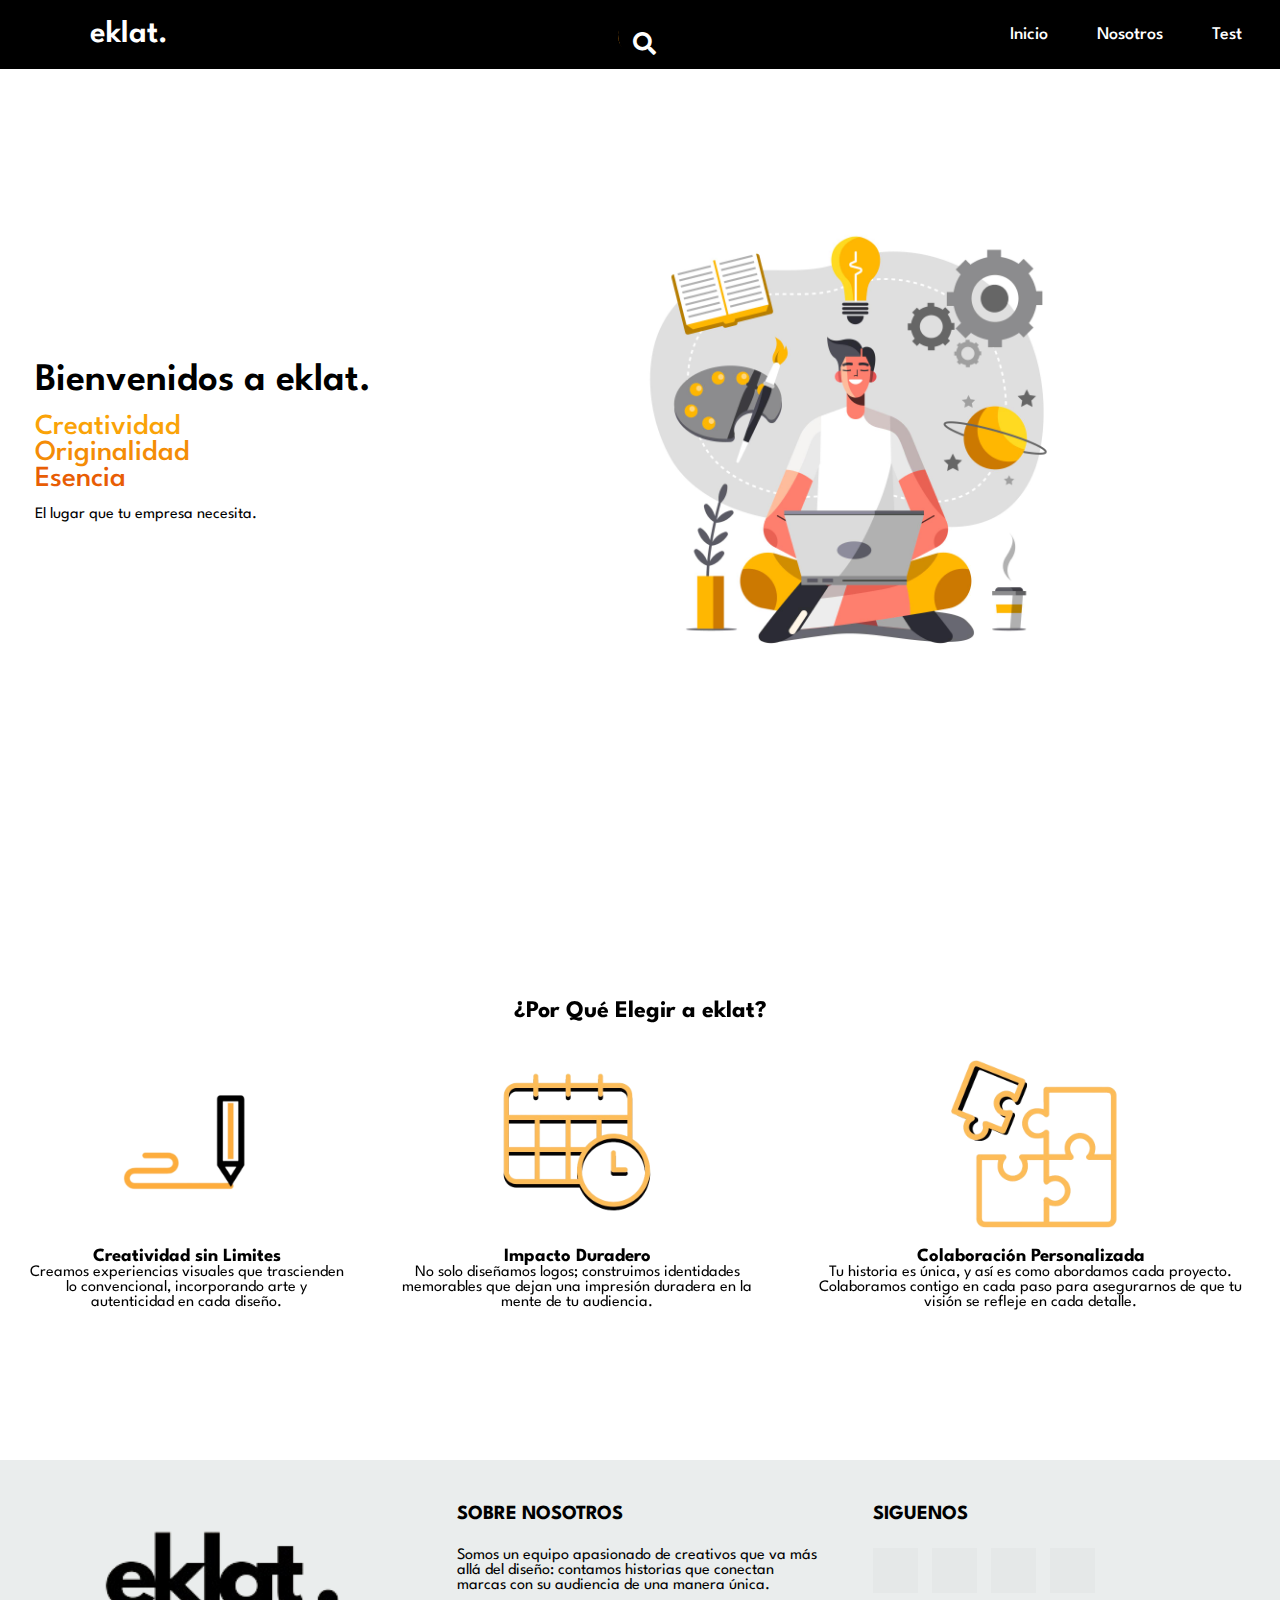
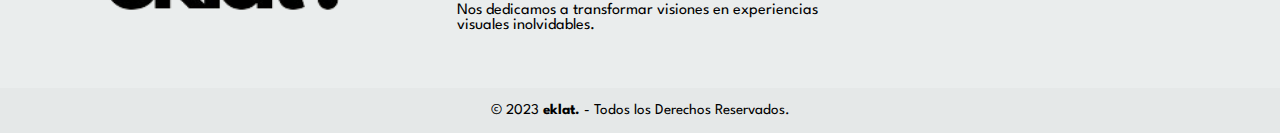
<file: index.html>
<!DOCTYPE html>
<html lang="en">
<head>
    <meta charset="UTF-8">
    <meta name="viewport" content="width=device-width, initial-scale=1.0">
    <link rel="stylesheet" href="https://use.fontawesome.com/releases/v5.6.3/css/all.css">
    <link rel="stylesheet" href="./index.css">
    <title>eklat.</title>
</head>
<body>
    
<header class="encabezado">
    <a href="/inicio.html" class="logo">eklat.</a>

    <nav class="barra">
        <a href="./index.html">Inicio</a>
        <a href="./indexs/nosotros.html">Nosotros</a>
        <a href="./indexs/test.html">Test</a>
        <div class="container">
            <input type="text" placeholder="Buscar">
            <div class="btn">
                <i class="fa fa-search"></i>
            </div>
        </div>
    </nav>

</header>

<section class="home">
    <div class="contenido">
        <h1>Bienvenidos a <span>eklat.</span></h1>
        <br>
        <h3><span class="span1">Creatividad</span></h3>
        <h3><span class="span2">Originalidad</span></h3>
        <h3><span class="span3">Esencia</span></h3>
        <br>
        <p>El lugar que tu empresa necesita.</p>
        <br>
   

        
    </div>
    <div class="imge">
        <img src="./images/crear.jpg" alt="">
    </div>
</section>

<section class="caracteristicas">

    <div class="container_caracteristicas">
        <h2>¿Por Qué Elegir a eklat?</h2>
        <div class="caracteristicas-group">

            <div class="caracteristica1">
                <img src="./images/pencil.png" alt="">
                <h3>Creatividad sin Limites</h3>
                <p>Creamos experiencias visuales que trascienden lo convencional, incorporando arte y autenticidad en cada diseño.</p>
            </div>
            <div class="caracteristica2">
                <img class="img" src="./images/calendar.png" alt="">
                <h3>Impacto Duradero</h3>
                <p>No solo diseñamos logos; construimos identidades memorables que dejan una impresión duradera en la mente de tu audiencia.</p>
            </div>
            <div class="caracteristica3">
                <img class="img" src="./images/puzzle.png" alt="">
                <h3>Colaboración Personalizada</h3>
                <p>Tu historia es única, y así es como abordamos cada proyecto. Colaboramos contigo en cada paso para asegurarnos de que tu visión se refleje en cada detalle.</p>
            </div>

        </div>
    </div>

</section>

<footer class="pie-pagina">
    <div class="grupo-1">
        <div class="box">
            <figure>
                <a href="#">
                    <img src="./images/eklatcut.png">
                </a>
            </figure>
        </div>
        <div class="box">
            <h2>SOBRE NOSOTROS</h2>
            <p>Somos un equipo apasionado de creativos que va más allá del diseño: contamos historias que conectan marcas con su audiencia de una manera única.</p>
            <p>Nos dedicamos a transformar visiones en experiencias visuales inolvidables.</p>
        </div>
        <div class="box">
            <h2>SIGUENOS</h2>
            <div class="red-social">
                <a href="./indexs/404.html" class="fa fa-facebook"></a>
                <a href="./indexs/404.html" class="fa fa-instagram"></a>
                <a href="./indexs/404.html" class="fa fa-twitter"></a>
                <a href="./indexs/404.html" class="fa fa-youtube"></a>
            </div>
        </div>
    </div>
    <div class="grupo-2">
        <small>&copy; 2023 <b>eklat.</b> - Todos los Derechos Reservados.</small>
    </div>
</footer>
<script  src="./JavaScript/inicio.js" ></script>
</body>
</html>
</file>
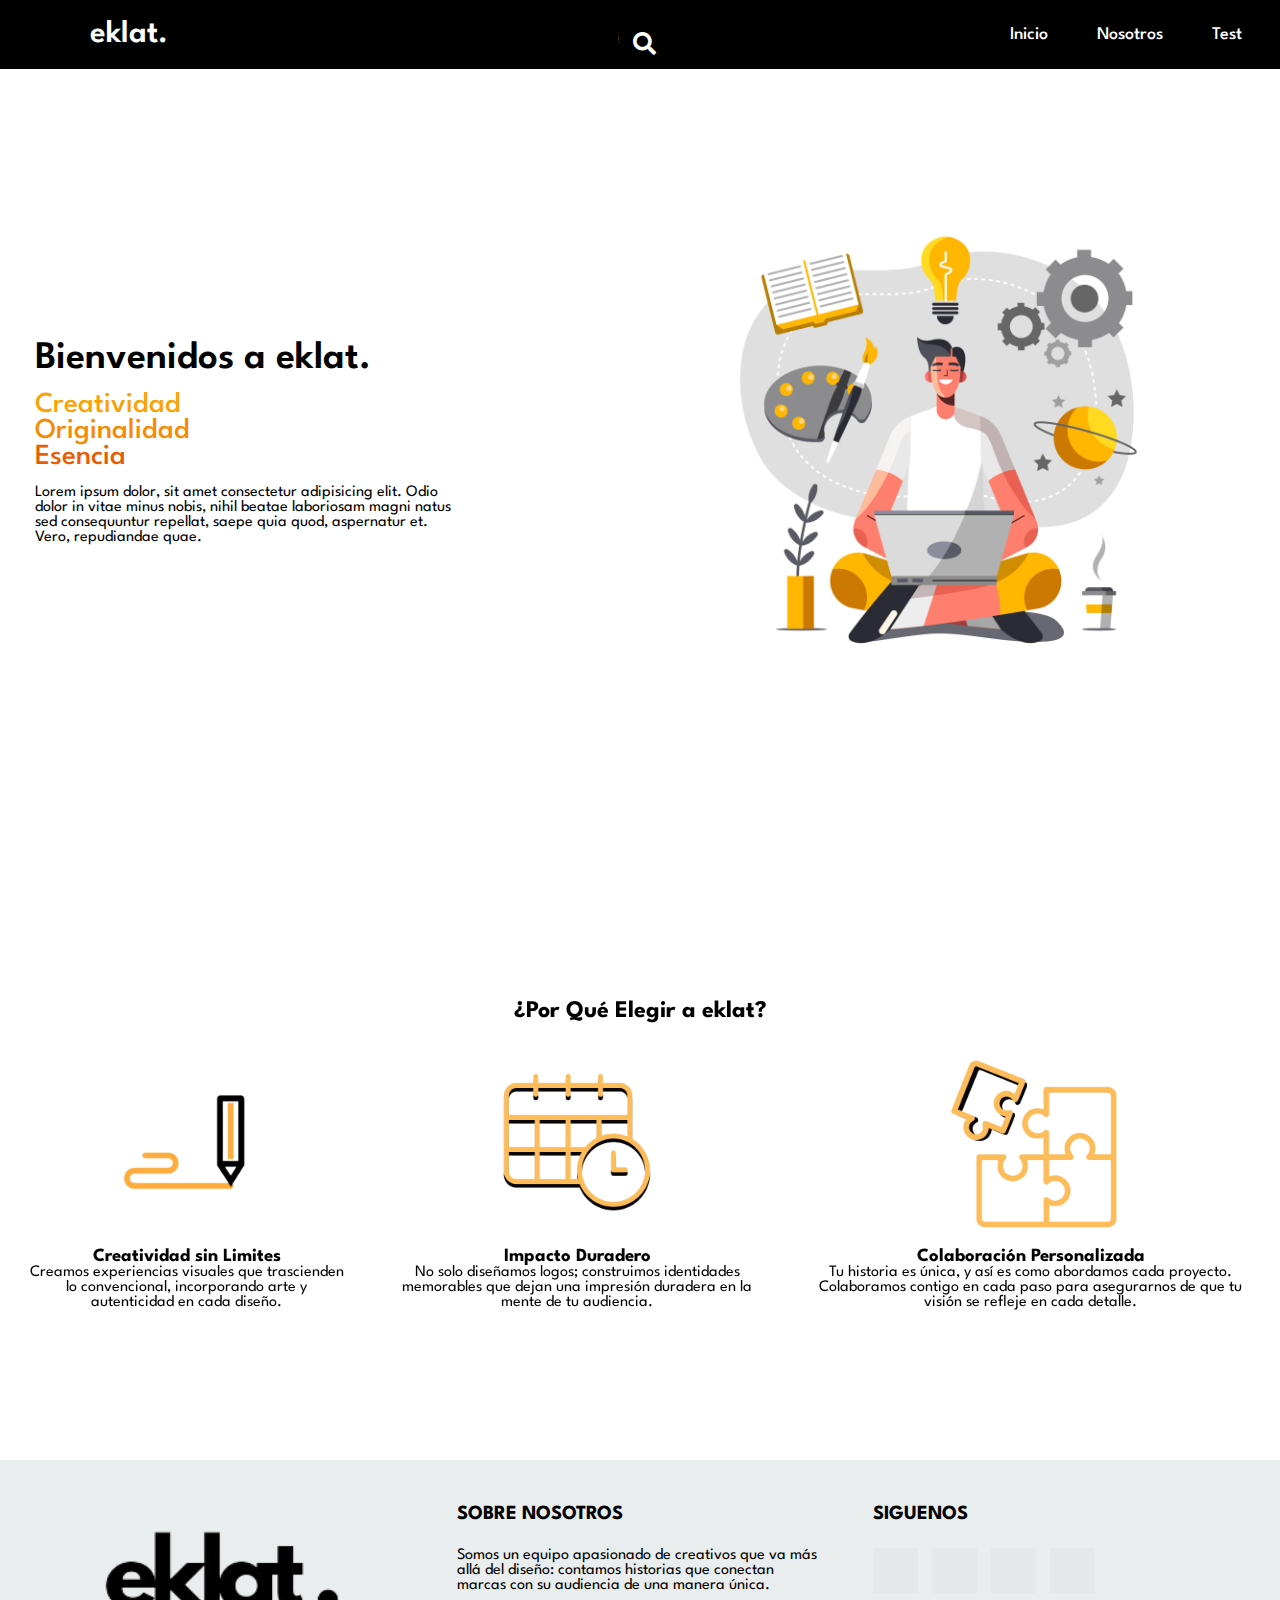
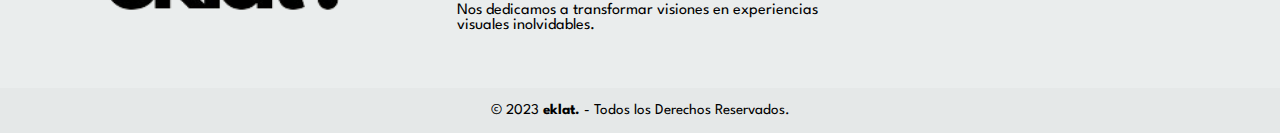
<file: inicio.html>
<!DOCTYPE html>
<html lang="en">
<head>
    <meta charset="UTF-8">
    <meta name="viewport" content="width=device-width, initial-scale=1.0">
    <link rel="stylesheet" href="https://use.fontawesome.com/releases/v5.6.3/css/all.css">
    <link rel="stylesheet" href="./inicio.css">
    <title>eklat.</title>
</head>
<body>
    
<header class="encabezado">
    <a href="/inicio.html" class="logo">eklat.</a>

    <nav class="barra">
        <a href="./inicio.html">Inicio</a>
        <a href="./indexs/nosotros.html">Nosotros</a>
        <a href="./indexs/test.html">Test</a>
        <div class="container">
            <input type="text" placeholder="Buscar">
            <div class="btn">
                <i class="fa fa-search"></i>
            </div>
        </div>
    </nav>

</header>

<section class="home">
    <div class="contenido">
        <h1>Bienvenidos a <span>eklat.</span></h1>
        <br>
        <h3><span class="span1">Creatividad</span></h3>
        <h3><span class="span2">Originalidad</span></h3>
        <h3><span class="span3">Esencia</span></h3>
        <br>
        <p>Lorem ipsum dolor, sit amet consectetur adipisicing elit. Odio dolor in vitae minus nobis, nihil beatae laboriosam magni natus sed consequuntur repellat, saepe quia quod, aspernatur et. Vero, repudiandae quae.</p>
        <br>
   

        
    </div>
    <div class="imge">
        <img src="./images/crear.jpg" alt="">
    </div>
</section>

<section class="caracteristicas">

    <div class="container_caracteristicas">
        <h2>¿Por Qué Elegir a eklat?</h2>
        <div class="caracteristicas-group">

            <div class="caracteristica1">
                <img src="./images/pencil.png" alt="">
                <h3>Creatividad sin Limites</h3>
                <p>Creamos experiencias visuales que trascienden lo convencional, incorporando arte y autenticidad en cada diseño.</p>
            </div>
            <div class="caracteristica2">
                <img class="img" src="./images/calendar.png" alt="">
                <h3>Impacto Duradero</h3>
                <p>No solo diseñamos logos; construimos identidades memorables que dejan una impresión duradera en la mente de tu audiencia.</p>
            </div>
            <div class="caracteristica3">
                <img class="img" src="./images/puzzle.png" alt="">
                <h3>Colaboración Personalizada</h3>
                <p>Tu historia es única, y así es como abordamos cada proyecto. Colaboramos contigo en cada paso para asegurarnos de que tu visión se refleje en cada detalle.</p>
            </div>

        </div>
    </div>

</section>

<footer class="pie-pagina">
    <div class="grupo-1">
        <div class="box">
            <figure>
                <a href="#">
                    <img src="./images/eklatcut.png">
                </a>
            </figure>
        </div>
        <div class="box">
            <h2>SOBRE NOSOTROS</h2>
            <p>Somos un equipo apasionado de creativos que va más allá del diseño: contamos historias que conectan marcas con su audiencia de una manera única.</p>
            <p>Nos dedicamos a transformar visiones en experiencias visuales inolvidables.</p>
        </div>
        <div class="box">
            <h2>SIGUENOS</h2>
            <div class="red-social">
                <a href="./indexs/404.html" class="fa fa-facebook"></a>
                <a href="./indexs/404.html" class="fa fa-instagram"></a>
                <a href="./indexs/404.html" class="fa fa-twitter"></a>
                <a href="./indexs/404.html" class="fa fa-youtube"></a>
            </div>
        </div>
    </div>
    <div class="grupo-2">
        <small>&copy; 2023 <b>eklat.</b> - Todos los Derechos Reservados.</small>
    </div>
</footer>
<script  src="./JavaScript/inicio.js" ></script>
</body>
</html>
</file>
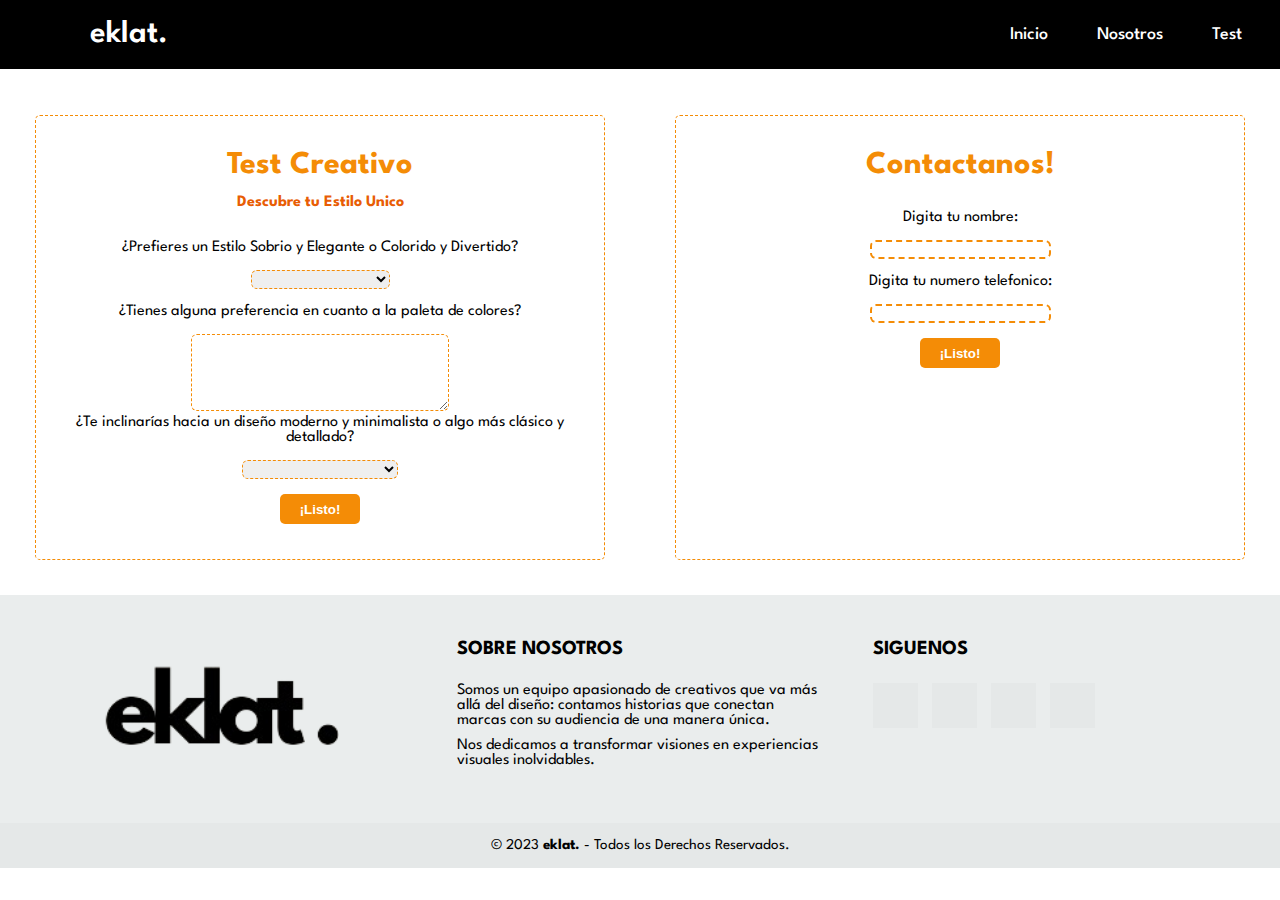
<file: indexs/test.html>
<!DOCTYPE html>
<html lang="en">
<head>
    <meta charset="UTF-8">
    <meta name="viewport" content="width=device-width, initial-scale=1.0">
    <link rel="stylesheet" href="../styles/test.css">
    <title>eklat.</title>
</head>
<body>
    <header class="encabezado">
        <a href="../index.html" class="logo">eklat.</a>
    
        <nav class="barra">
            <a href="../index.html">Inicio</a>
            <a href="../indexs/nosotros.html">Nosotros</a>
            <a href="../indexs/test.html">Test</a>
        </nav>
    
    </header>
<div class="forms">
    <div class="form">
        <h1>Test Creativo</h1>
        <br>
        <h4>Descubre tu Estilo Unico</h4>
        <br> <br>
        <form class="formulario" action="">
            <label class="etiqueta" for="">¿Prefieres un Estilo Sobrio y Elegante o Colorido y Divertido?</label> 
            <br>
            <br>
            <select class="option" name="" id="">
                <option value=""></option>
                <option value="">Sobrio y Elegante</option>
                <option value="">Divertido y Colorido</option>
            </select>
            <br> <br>
            <label class="etiqueta" for="">¿Tienes alguna preferencia en cuanto a la paleta de colores?</label>
            <br> <br>
            <textarea class="option"  name="" id="" cols="30" rows="5"></textarea>
            <br>
            <label class="etiqueta" for="">¿Te inclinarías hacia un diseño moderno y minimalista o algo más clásico y detallado?</label>
            <br> <br>
            <select  class="option" name="" id="">
                <option value=""></option>
                <option value="">Moderno y Minimalista</option>
                <option  value="">Clásico y Detallado</option>
            </select>
            <br> <br>
            <button class="btn_sub" type="submit">¡Listo!</button>
        </form>
    </div>

    <div class="form">

        <h1>Contactanos!</h1>

        <form class="formulario" action="" class="formulario">
            <br><br>
            <label class="etiqueta" for="">Digita tu nombre:</label>
            <br><br>
            <input class="option" type="text">
            <br><br>
            <label class="etiqueta" for="text">Digita tu numero telefonico:</label>
            <br><br>
            <input class="option" type="text">
            <br><br>
            <button class="btn_sub" type="submit">¡Listo!</button>
        </form>

    </div>
</div>
    <footer class="pie-pagina">
        <div class="grupo-1">
            <div class="box">
                <figure>
                    <a href="#">
                        <img src="../images/eklatcut.png">
                    </a>
                </figure>
            </div>
            <div class="box">
                <h2>SOBRE NOSOTROS</h2>
                <p>Somos un equipo apasionado de creativos que va más allá del diseño: contamos historias que conectan marcas con su audiencia de una manera única.</p>
                <p>Nos dedicamos a transformar visiones en experiencias visuales inolvidables.</p>
            </div>
            <div class="box">
                <h2>SIGUENOS</h2>
                <div class="red-social">
                    <a href="./indexs/404.html" class="fa fa-facebook"></a>
                    <a href="./indexs/404.html" class="fa fa-instagram"></a>
                    <a href="./indexs/404.html" class="fa fa-twitter"></a>
                    <a href="./indexs/404.html" class="fa fa-youtube"></a>
                </div>
            </div>
        </div>
        <div class="grupo-2">
            <small>&copy; 2023 <b>eklat.</b> - Todos los Derechos Reservados.</small>
        </div>
    </footer>
</body>
</html>
</file>
<file: index.css>
@import url('https://fonts.googleapis.com/css2?family=League+Spartan:wght@100..900&display=swap');

*{
    margin: 0;
    padding: 0;
}

.logo{
    font-family: "League Spartan", sans-serif;
    font-size: 32px;
    text-decoration: none;
    color: #fff;
    font-weight: 600;
}

.encabezado{
    position: fixed;
    top: 0;
    left: 0;
    width: 90%;
    padding: 20px 90px;
    background: #000000;
    display: flex;
    justify-content: space-between;
    align-items: center;
    font-family: "League Spartan", sans-serif;
}

.barra a{
    font-size: 18px;
    font-weight: 500;
    text-decoration: none;
    color: #fff;
    margin-left: 45px;
}

.barra a:hover{
    color: #f48c06;
}

.home{
    width: 100%;
    height: 100vh;
    box-sizing: border-box;
    display: flex;
    align-items: center;
    padding-left: 35px;
    padding-right: 50px;
}

.imge{
    text-align: right;
    margin-left: 20%;
    margin-right: 50px;
}

.imge img{
    height: 480px;
    width: 480px;
}
.contenido{
    font-family: "League Spartan", sans-serif;
    max-width: 630px;
}

.contenido h1{
    font-size: 39px;
    font-weight: 600;
}

.contenido h3{
    font-size: 29px;
    font-weight: 500;
}

.span1{
    color: #faa307;
}

.span2{
    color: #f48c06;
}

.span3{
    color: #e85d04;
}

.btn_test{
    background-color: #faa307;
    height: 20px;
    width: 100px;
    padding-top: 12px;
    padding-bottom: 9px;
    padding-left: 25px;
    padding-right: 20px;
    border-radius: 2px;
}

.btn{
    text-decoration: none;
    color: #fff;
}

.caracteristicas{
    padding: 100px 0;
    position: relative;
    background: transparent;
}

.container_caracteristicas{
    text-align: center;
}

.container_caracteristicas h2{
    font-family: "League Spartan", sans-serif;
    margin-bottom: 22px;
}

.caracteristicas-group{
    font-family: "League Spartan", sans-serif;
    display: flex;
    justify-content: space-between;
    margin-bottom: 50px;
}

.caracteristica1{

    padding: 0 25px;

}

.caracteristica1 img{
    width: 200px;
}

.caracteristica2{
    padding: 0 25px;
}

.caracteristica2 img{
    width: 200px;
}

.caracteristica3{
    padding: 0 25px;
}

.caracteristica3 img{
    width: 200px;
}

.pie-pagina{
    width: 100%;
    background-color: #EAEDED ;
    font-family: "League Spartan", sans-serif;
}
.pie-pagina .grupo-1{
    width: 100%;
    max-width: 1200px;
    margin: auto;
    display:grid;
    grid-template-columns: repeat(3, 1fr);
    grid-gap:50px;
    padding: 45px 0px;
}
.pie-pagina .grupo-1 .box figure{
    width: 100%;
    height: 100%;
    display: flex;
    justify-content: center;
    align-items: center;
}
.pie-pagina .grupo-1 .box figure img{
    width: 250px;
}
.pie-pagina .grupo-1 .box h2{
    color: #000000;
    margin-bottom: 25px;
    font-size: 20px;
}
.pie-pagina .grupo-1 .box p{
    color: #000000;
    margin-bottom: 10px;
}
.pie-pagina .grupo-1 .red-social a{
    display: inline-block;
    text-decoration: none;
    width: 45px;
    height: 45px;
    line-height: 45px;
    color: #000000;
    margin-right: 10px;
    background-color:  #E5E8E8 ;
    text-align: center;
    transition: all 300ms ease;
}
.pie-pagina .grupo-1 .red-social a:hover{
    color: aqua;
}
.pie-pagina .grupo-2{
    background-color:  #E5E8E8 ;
    padding: 15px 10px;
    text-align: center;
    color: #000000;
}
.pie-pagina .grupo-2 small{
    font-size: 15px;
}

.container {
	position: absolute;
	left: 48%;
	top: 45%;
	transform: translate(-50%,-50%);
	padding: 10px;
    margin-top: 5px;
}

input {
	outline: none;
	box-sizing: border-box;
	height: 35px;
	width: 0px;
	padding: 0 20px;
	color: #000;
	border-radius: 30px;
	font-size: 20px;
	border: 1px solid #f48c06;
	transition: all .7s ease;
}

::placeholder {
	color: grey;
}

.btn {
	position: absolute;
	right: 0px;
	top: 0px;
	width: 52px;
	height: 52px;
	background: black;
	line-height: 80px;
	border-radius: 50%;
	text-align: center;
	cursor: pointer;
	transition: .5s;
}

.btn i {
	font-size: 23px;
	color: white;
	line-height: 20px;
	transition: all .7s ease;
    align-items: center;
}

.container:hover input {
	width: 350px;
}

.container:hover i{
	transform: rotate(-360deg);
}

.btn:hover{
	background: #f48c06;
}
</file>
<file: inicio.css>
@import url('https://fonts.googleapis.com/css2?family=League+Spartan:wght@100..900&display=swap');

*{
    margin: 0;
    padding: 0;
}

.logo{
    font-family: "League Spartan", sans-serif;
    font-size: 32px;
    text-decoration: none;
    color: #fff;
    font-weight: 600;
}

.encabezado{
    position: fixed;
    top: 0;
    left: 0;
    width: 90%;
    padding: 20px 90px;
    background: #000000;
    display: flex;
    justify-content: space-between;
    align-items: center;
    font-family: "League Spartan", sans-serif;
}

.barra a{
    font-size: 18px;
    font-weight: 500;
    text-decoration: none;
    color: #fff;
    margin-left: 45px;
}

.barra a:hover{
    color: #f48c06;
}

.home{
    width: 100%;
    height: 100vh;
    box-sizing: border-box;
    display: flex;
    align-items: center;
    padding-left: 35px;
    padding-right: 50px;
}

.imge{
    text-align: right;
    margin-left: 20%;
    margin-right: 50px;
}

.imge img{
    height: 480px;
    width: 480px;
}
.contenido{
    font-family: "League Spartan", sans-serif;
    max-width: 630px;
}

.contenido h1{
    font-size: 39px;
    font-weight: 600;
}

.contenido h3{
    font-size: 29px;
    font-weight: 500;
}

.span1{
    color: #faa307;
}

.span2{
    color: #f48c06;
}

.span3{
    color: #e85d04;
}

.btn_test{
    background-color: #faa307;
    height: 20px;
    width: 100px;
    padding-top: 12px;
    padding-bottom: 9px;
    padding-left: 25px;
    padding-right: 20px;
    border-radius: 2px;
}

.btn{
    text-decoration: none;
    color: #fff;
}

.caracteristicas{
    padding: 100px 0;
    position: relative;
    background: transparent;
}

.container_caracteristicas{
    text-align: center;
}

.container_caracteristicas h2{
    font-family: "League Spartan", sans-serif;
    margin-bottom: 22px;
}

.caracteristicas-group{
    font-family: "League Spartan", sans-serif;
    display: flex;
    justify-content: space-between;
    margin-bottom: 50px;
}

.caracteristica1{

    padding: 0 25px;

}

.caracteristica1 img{
    width: 200px;
}

.caracteristica2{
    padding: 0 25px;
}

.caracteristica2 img{
    width: 200px;
}

.caracteristica3{
    padding: 0 25px;
}

.caracteristica3 img{
    width: 200px;
}

.pie-pagina{
    width: 100%;
    background-color: #EAEDED ;
    font-family: "League Spartan", sans-serif;
}
.pie-pagina .grupo-1{
    width: 100%;
    max-width: 1200px;
    margin: auto;
    display:grid;
    grid-template-columns: repeat(3, 1fr);
    grid-gap:50px;
    padding: 45px 0px;
}
.pie-pagina .grupo-1 .box figure{
    width: 100%;
    height: 100%;
    display: flex;
    justify-content: center;
    align-items: center;
}
.pie-pagina .grupo-1 .box figure img{
    width: 250px;
}
.pie-pagina .grupo-1 .box h2{
    color: #000000;
    margin-bottom: 25px;
    font-size: 20px;
}
.pie-pagina .grupo-1 .box p{
    color: #000000;
    margin-bottom: 10px;
}
.pie-pagina .grupo-1 .red-social a{
    display: inline-block;
    text-decoration: none;
    width: 45px;
    height: 45px;
    line-height: 45px;
    color: #000000;
    margin-right: 10px;
    background-color:  #E5E8E8 ;
    text-align: center;
    transition: all 300ms ease;
}
.pie-pagina .grupo-1 .red-social a:hover{
    color: aqua;
}
.pie-pagina .grupo-2{
    background-color:  #E5E8E8 ;
    padding: 15px 10px;
    text-align: center;
    color: #000000;
}
.pie-pagina .grupo-2 small{
    font-size: 15px;
}

.container {
	position: absolute;
	left: 48%;
	top: 45%;
	transform: translate(-50%,-50%);
	padding: 10px;
    margin-top: 5px;
}

input {
	outline: none;
	box-sizing: border-box;
	height: 35px;
	width: 0px;
	padding: 0 20px;
	color: #000;
	border-radius: 30px;
	font-size: 20px;
	border: 1px solid #f48c06;
	transition: all .7s ease;
}

::placeholder {
	color: grey;
}

.btn {
	position: absolute;
	right: 0px;
	top: 0px;
	width: 52px;
	height: 52px;
	background: black;
	line-height: 80px;
	border-radius: 50%;
	text-align: center;
	cursor: pointer;
	transition: .5s;
}

.btn i {
	font-size: 23px;
	color: white;
	line-height: 20px;
	transition: all .7s ease;
    align-items: center;
}

.container:hover input {
	width: 350px;
}

.container:hover i{
	transform: rotate(-360deg);
}

.btn:hover{
	background: #f48c06;
}
</file>
<file: styles/test.css>
@import url('https://fonts.googleapis.com/css2?family=League+Spartan:wght@100..900&display=swap');

*{
    margin: 0;
    padding: 0;
}

.logo{
    font-family: "League Spartan", sans-serif;
    font-size: 32px;
    text-decoration: none;
    color: #fff;
    font-weight: 600;
}

.encabezado{
    position: fixed;
    top: 0;
    left: 0;
    width: 90%;
    padding: 20px 90px;
    background: #000000;
    display: flex;
    justify-content: space-between;
    align-items: center;
    font-family: "League Spartan", sans-serif;
}

.barra a{
    font-size: 18px;
    font-weight: 500;
    text-decoration: none;
    color: #fff;
    margin-left: 45px;
}

.barra a:hover{
    color: #f48c06;
}

.form{
    flex: 1;
    font-family: "League Spartan", sans-serif;
    border:1px #f48c06;
    border-style: dashed;
    text-align: center;
    border-radius: 5px;
    margin: 35px;
    padding: 35px;

}

.form h1{
    color: #f48c06;
}

.form h4{
    color: #e85d04;
}

.option{
    border-radius: 6px;
    border-style: dashed;
    border-color: #f48c06;
    outline: none;
}

.btn_sub{
    background-color: #f48c06;
    border-style: none;
    width: 80px;
    height: 30px;
    border-radius: 5px;
    color: #fff;
    font-weight: 600;
}

.forms{
display: flex;
margin-top: 80px;
}

.pie-pagina{
    width: 100%;
    background-color: #EAEDED ;
    font-family: "League Spartan", sans-serif;
}
.pie-pagina .grupo-1{
    width: 100%;
    max-width: 1200px;
    margin: auto;
    display:grid;
    grid-template-columns: repeat(3, 1fr);
    grid-gap:50px;
    padding: 45px 0px;
}
.pie-pagina .grupo-1 .box figure{
    width: 100%;
    height: 100%;
    display: flex;
    justify-content: center;
    align-items: center;
}
.pie-pagina .grupo-1 .box figure img{
    width: 250px;
}
.pie-pagina .grupo-1 .box h2{
    color: #000000;
    margin-bottom: 25px;
    font-size: 20px;
}
.pie-pagina .grupo-1 .box p{
    color: #000000;
    margin-bottom: 10px;
}
.pie-pagina .grupo-1 .red-social a{
    display: inline-block;
    text-decoration: none;
    width: 45px;
    height: 45px;
    line-height: 45px;
    color: #000000;
    margin-right: 10px;
    background-color:  #E5E8E8 ;
    text-align: center;
    transition: all 300ms ease;
}
.pie-pagina .grupo-1 .red-social a:hover{
    color: aqua;
}
.pie-pagina .grupo-2{
    background-color:  #E5E8E8 ;
    padding: 15px 10px;
    text-align: center;
    color: #000000;
}
.pie-pagina .grupo-2 small{
    font-size: 15px;
}
</file>
